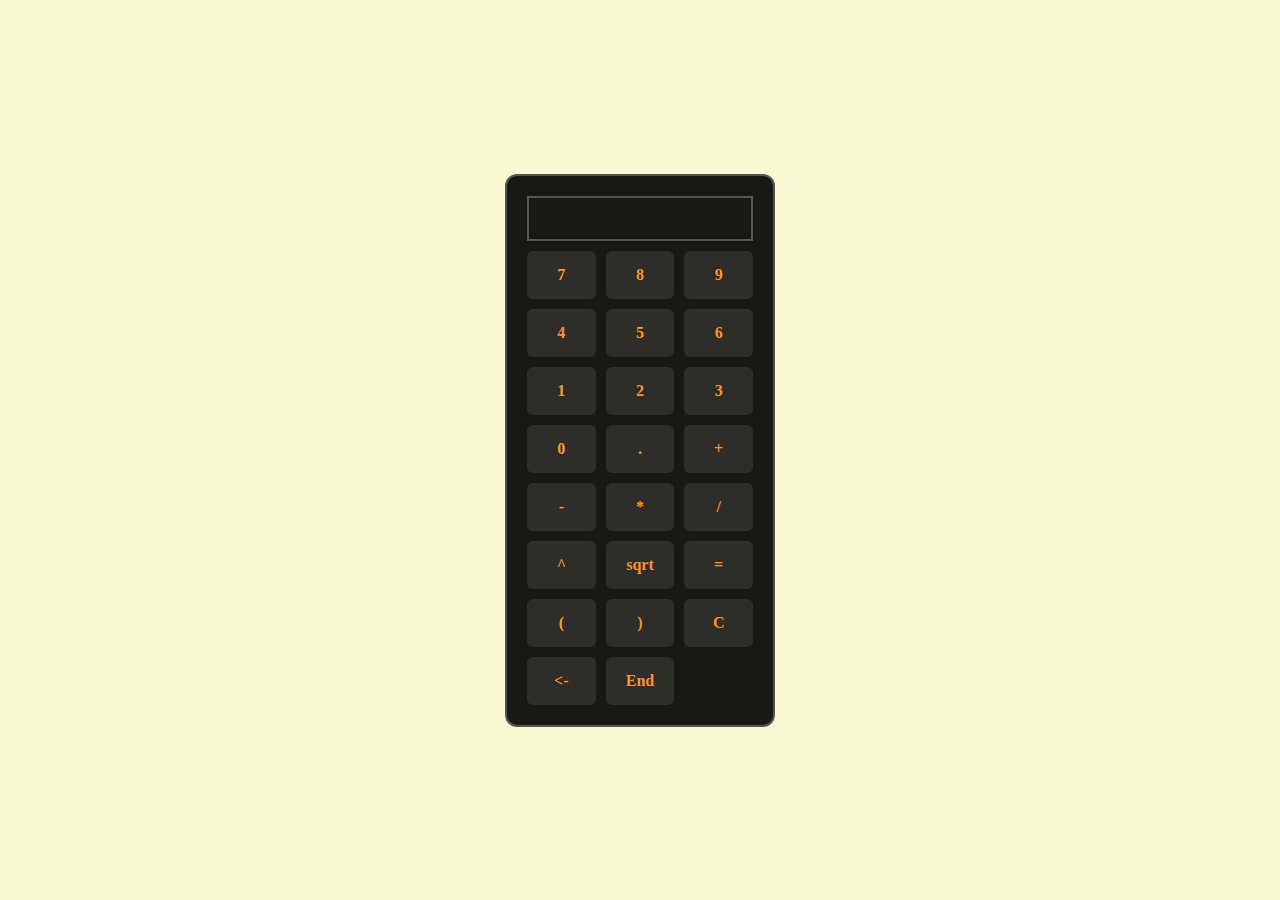
<file: My Calculator PROJECT/index.html>
<!DOCTYPE html>
<html lang="en">
<head>
    <meta charset="UTF-8">
    <meta name="viewport" content="width=device-width, initial-scale=1.0">
    <title>Simple Calculator</title>
    <link rel="stylesheet" href="styles.css">
</head>
<body>
    <div class="calculator">
        <input type="text" id="display" disabled />
        <div class="buttons">
            <button>7</button><button>8</button><button>9</button>
            <button>4</button><button>5</button><button>6</button>
            <button>1</button><button>2</button><button>3</button>
            <button>0</button><button>.</button><button>+</button>
            <button>-</button><button>*</button><button>/</button>
            <button>^</button><button>sqrt</button><button>=</button><button>(</button><button>)</button>
            <button>C</button><button><-</button><button>End</button>
        </div>
    </div>
    <script src="script.js"></script>
</body>
</html>
</file>
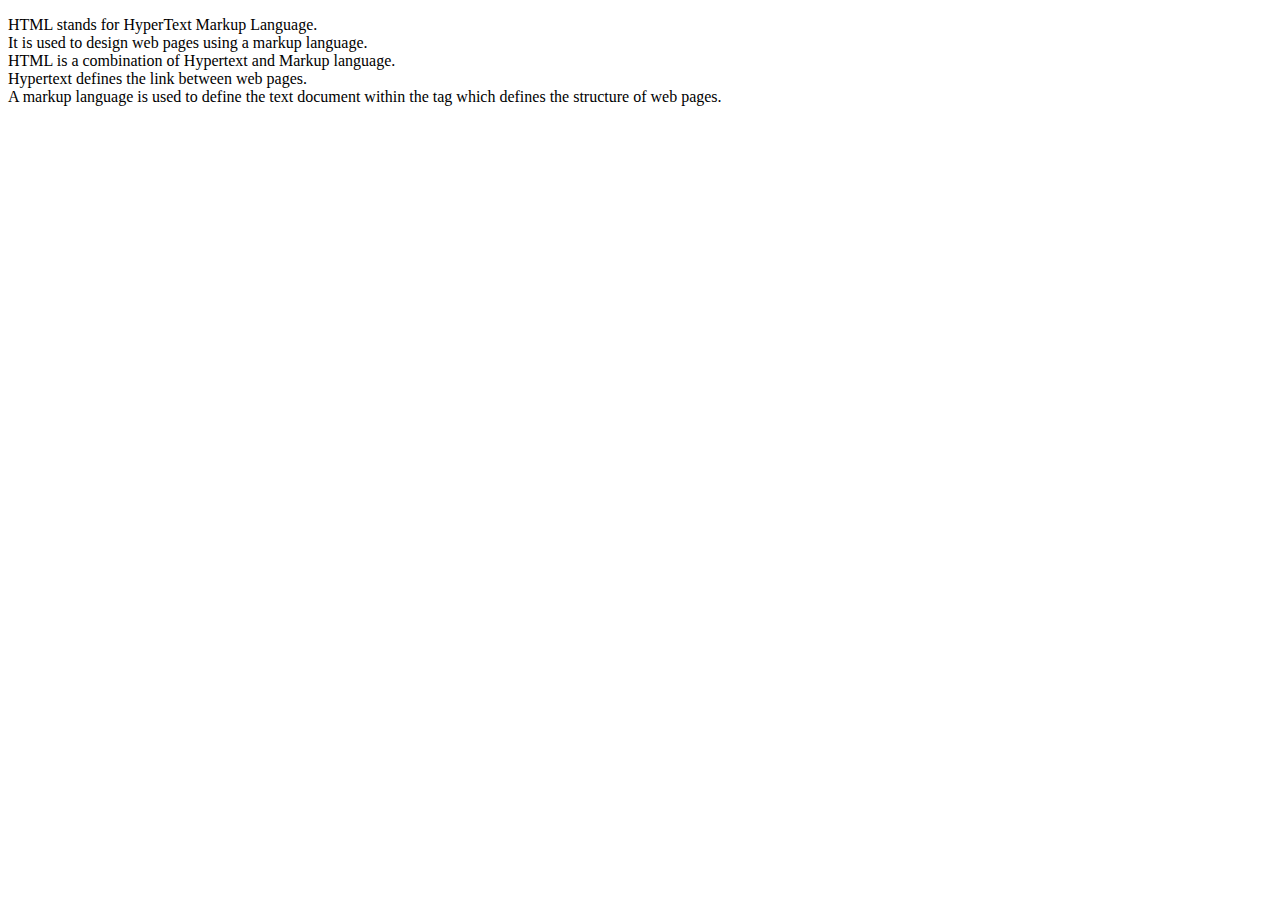
<file: basic.html>
<!DOCTYPE html>
<html lang="en">
<head>
    <meta charset="UTf-8">
    <meta name="viewport"
        content="width=device-width,initial-scale=1.0">
        <title>
            Example of paragraph and break elements
        </title>   
</head>
<body>
    <p>
        HTML stands for HyperText Markup Language.<br>It is used to design web pages using a markup language.<br>HTML is a combination of Hypertext and Markup language.<br>Hypertext defines the link between web pages.<br>A markup language is used to define the text document within the tag which defines the structure of web pages.
    </p>
</body>
</html>
</file>
<file: My Calculator PROJECT/styles.css>
body {
    background-color: lightgoldenrodyellow;
    font-family: "Times New Roman", Times, serif;
    display: flex;
    justify-content: center;
    align-items: center;
    height: 100vh;
    margin: 0;
}

.calculator {
    width: 270px;
    background-color: black;
    border: 2px solid #444;
    padding: 20px;
    border-radius: 12px;
    opacity: 0.9;
    box-sizing: border-box;
}

#display {
    width: 100%;
    box-sizing: border-box;
    padding: 10px;
    font-size: 18px;
    color: #EE1289;
    background-color: black;
    border: 2px solid #444;
    margin-bottom: 10px;
    text-align: right;
}

.buttons {
    display: grid;
    grid-template-columns: repeat(3, 1fr);
    gap: 10px;
}

button {
    padding: 15px;
    font-size: 16px;
    font-weight: bold;
    background-color: #171717;
    color: #FF890F;
    border: none;
    cursor: pointer;
    border-radius: 6px;
    font-family: 'Times New Roman', Times, serif;
    width: 100%;
    box-sizing: border-box;
}

button:hover {
    background-color: #333;
}
</file>
